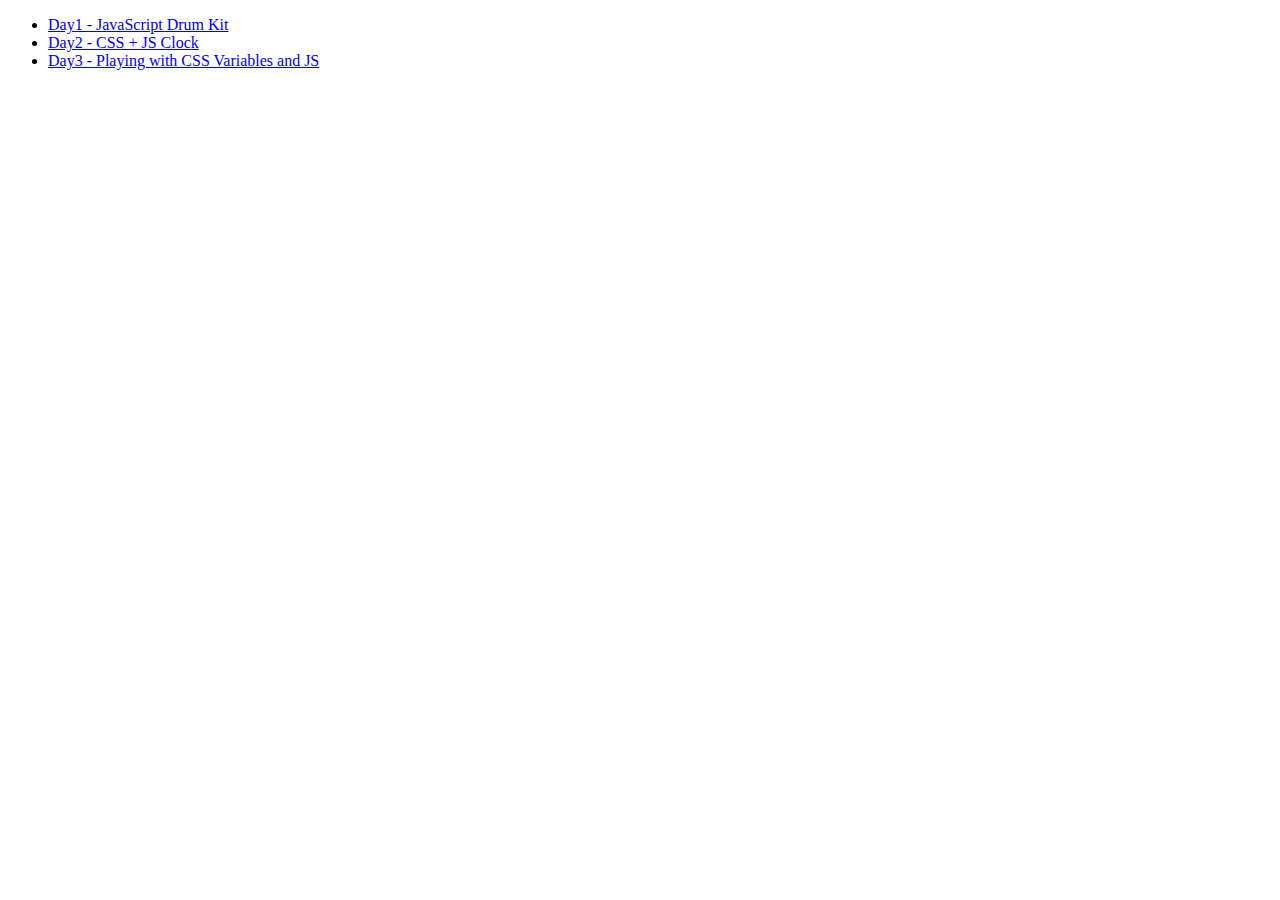
<file: index.html>
<!DOCTYPE html>
<html lang="en">
<head>
  <meta charset="UTF-8">
  <meta name="viewport" content="width=device-width, initial-scale=1.0">
  <meta http-equiv="X-UA-Compatible" content="ie=edge">
  <title>Document</title>
</head>
<body>
  <ul>
    <li><a href="/Day1.html">Day1 - JavaScript Drum Kit</a></li>
    <li><a href="/Day2.html">Day2 - CSS + JS Clock</a></li>
    <li><a href="/Day3.html">Day3 - Playing with CSS Variables and JS</a></li>
  </ul>
</body>
</html>
</file>
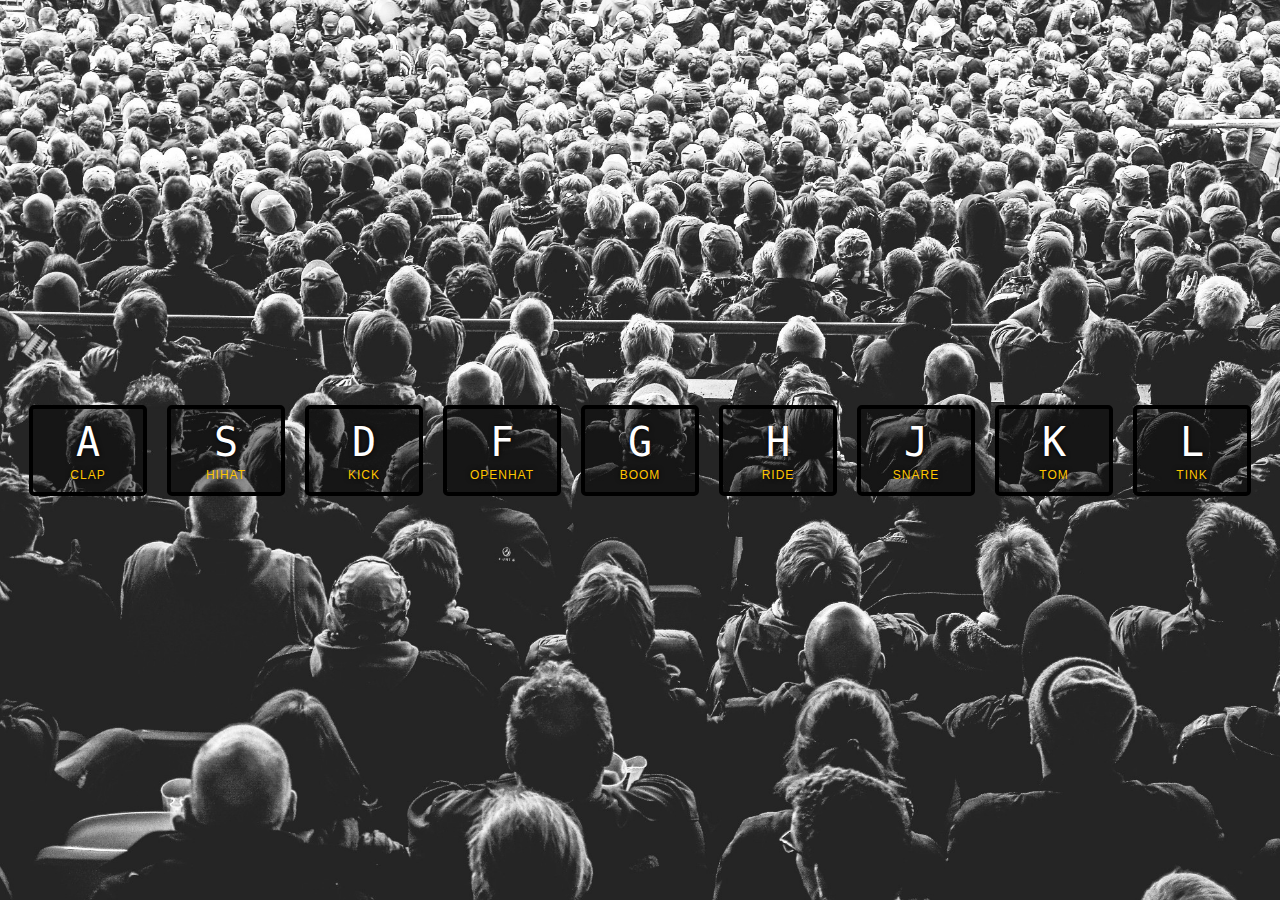
<file: Day1.html>
<!DOCTYPE html>
<html lang="en">
<head>
  <meta charset="UTF-8">
  <meta name="viewport" content="width=device-width, initial-scale=1.0">
  <meta http-equiv="X-UA-Compatible" content="ie=edge">
  <title>Day1 - JavaScript Drum Kit</title>
  <link rel="stylesheet" href="./css/day1.css">
</head>
<body>
  <div class="keys">
    <div data-key="65" class="key">
      <kbd>A</kbd>
      <span class="sound">clap</span>
    </div>
    <div data-key="83" class="key">
      <kbd>S</kbd>
      <span class="sound">hihat</span>
    </div>
    <div data-key="68" class="key">
      <kbd>D</kbd>
      <span class="sound">kick</span>
    </div>
    <div data-key="70" class="key">
      <kbd>F</kbd>
      <span class="sound">openhat</span>
    </div>
    <div data-key="71" class="key">
      <kbd>G</kbd>
      <span class="sound">boom</span>
    </div>
    <div data-key="72" class="key">
      <kbd>H</kbd>
      <span class="sound">ride</span>
    </div>
    <div data-key="74" class="key">
      <kbd>J</kbd>
      <span class="sound">snare</span>
    </div>
    <div data-key="75" class="key">
      <kbd>K</kbd>
      <span class="sound">tom</span>
    </div>
    <div data-key="76" class="key">
      <kbd>L</kbd>
      <span class="sound">tink</span>
    </div>
  </div>

  <audio data-key="65" src="./sounds/clap.wav"></audio>
  <audio data-key="83" src="./sounds/hihat.wav"></audio>
  <audio data-key="68" src="./sounds/kick.wav"></audio>
  <audio data-key="70" src="./sounds/openhat.wav"></audio>
  <audio data-key="71" src="./sounds/boom.wav"></audio>
  <audio data-key="72" src="./sounds/ride.wav"></audio>
  <audio data-key="74" src="./sounds/snare.wav"></audio>
  <audio data-key="75" src="./sounds/tom.wav"></audio>
  <audio data-key="76" src="./sounds/tink.wav"></audio>


  <script src="./js/day1.js"></script>
</body>
</html>
</file>
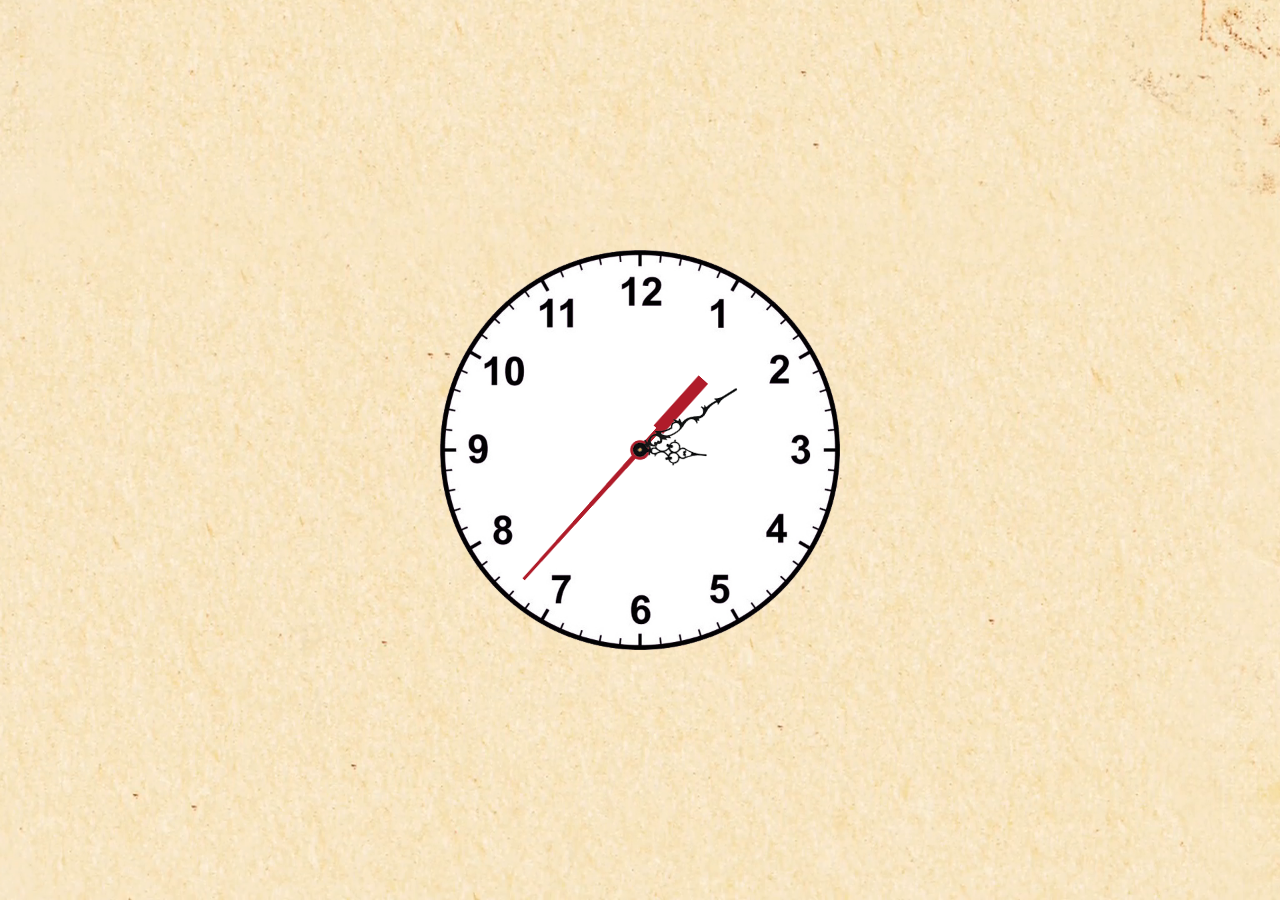
<file: Day2.html>
<!DOCTYPE html>
<html lang="en">
<head>
  <meta charset="UTF-8">
  <meta name="viewport" content="width=device-width, initial-scale=1.0">
  <meta http-equiv="X-UA-Compatible" content="ie=edge">
  <title>Day2 - CSS + JS Clock</title>
  <link rel="stylesheet" href="./css/day2.css">
</head>
<body>
  <div class="wrap">
    <div class="clock">
      <div class="hand second"></div>
      <div class="hand minute"></div>
      <div class="hand hour"></div>
    </div>
  </div>

  <script src="./js/day2.js"></script>
</body>
</html>
</file>
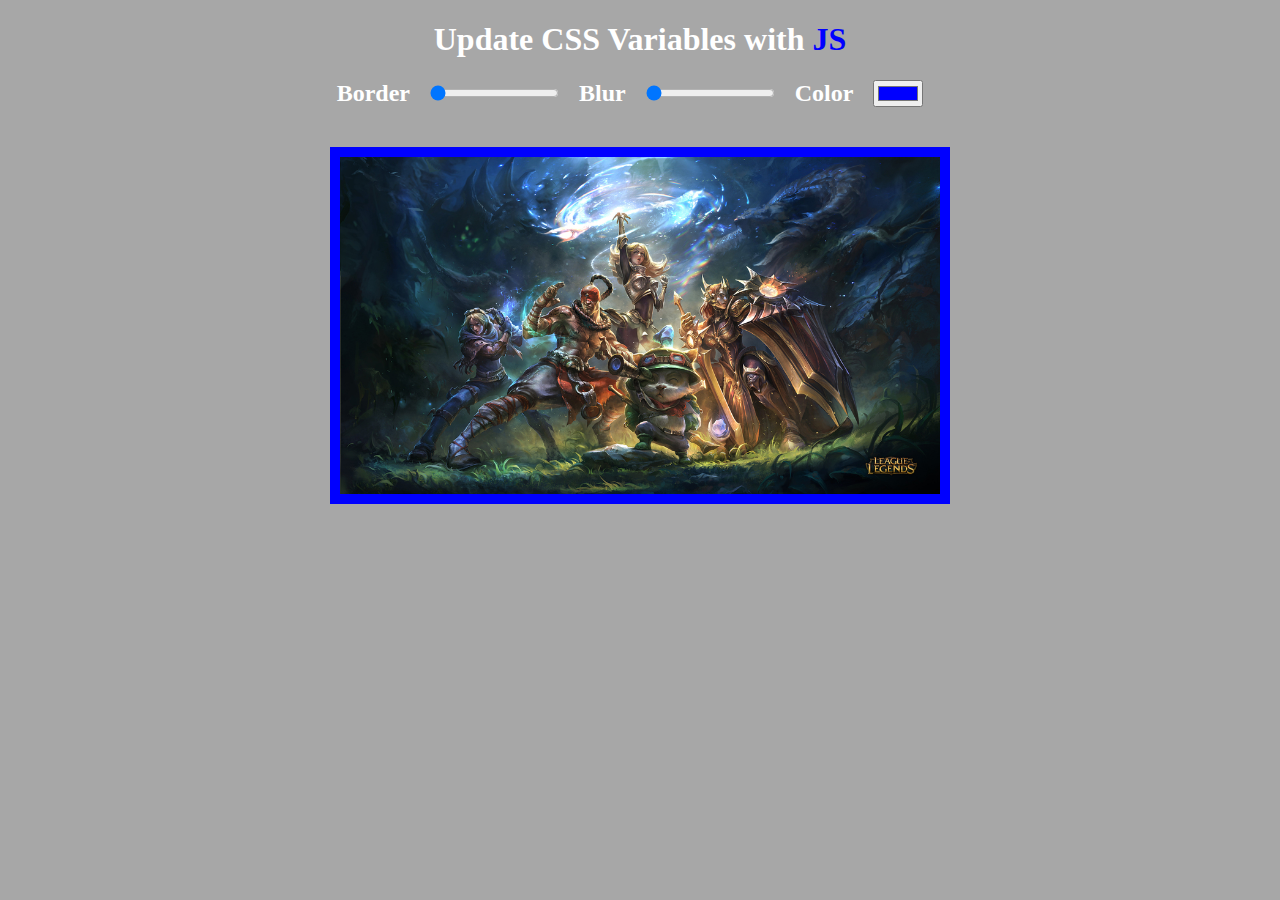
<file: Day3.html>
<!DOCTYPE html>
<html lang="en">

<head>
  <meta charset="UTF-8">
  <meta name="viewport" content="width=device-width, initial-scale=1.0">
  <meta http-equiv="X-UA-Compatible" content="ie=edge">
  <title>Day3 - Playing with CSS Variables and JS</title>
  <link rel="stylesheet" href="./css/day3.css">
</head>

<body>
  <div class="wrap">
    <div class="container">
      <h1>Update CSS Variables with <span>JS</span></h1>
      <div class="controls">
        <label for="changeBorder">Border</label>
        <input type="range" id="changeBorder" name="borderSize" value="10" min="10" max="100" data-sizing="px">
        <label for="changeBlur">Blur</label>
        <input type="range" id="changeBlur" name="blur" value="0" data-sizing="px">
        <label for="changeColor">Color</label>
        <input type="color" id="changeColor" name="color" value="#0000ff">
      </div>

      <div class="img-wrapper">
        <img class="example-img" src="./images/day3/example-img.jpg" alt="">
      </div>
    </div>
  </div>

  <script src="./js/day3.js"></script>
</body>
</html>
</file>
<file: css/day1.css>
html {
  font-size: 10px;
  background: url('../images/day1/background.jpg') bottom center;
  background-size: cover;
}

body,html {
  margin: 0;
  padding: 0;
  font-family: sans-serif;
}

.keys {
  display: flex;
  flex: 1;
  min-height: 100vh;
  align-items: center;
  justify-content: center;
}

.key {
  border: .4rem solid black;
  border-radius: .5rem;
  margin: 1rem;
  font-size: 1.5rem;
  padding: 1rem .5rem;
  transition: all .07s ease;
  width: 10rem;
  text-align: center;
  color: white;
  background: rgba(0,0,0,0.4);
  text-shadow: 0 0 .5rem black;
}

.playing {
  transform: scale(1.1);
  border-color: #ffc600;
  box-shadow: 0 0 1rem #ffc600;
}

kbd {
  display: block;
  font-size: 4rem;
}

.sound {
  font-size: 1.2rem;
  text-transform: uppercase;
  letter-spacing: .1rem;
  color: #ffc600;
}
</file>
<file: css/day2.css>
body,html {
  margin: 0;
  padding: 0;
  font-family: sans-serif;
}
.wrap{
  position: relative;
  width:100%;
  min-height: 100vh;
  background-image: url('../images/day2/background.png');
  background-repeat: no-repeat;
  background-position: center;
  background-size: cover;
}
.clock{
  position: absolute;
  top: 50%;
  left:50%;
  transform: translate(-50%,-50%);
  width: 400px;
  height: 400px;
  background-image: url('../images/day2/clock.png');
  background-repeat: no-repeat;
  background-position: center;
  background-size: cover;
}
.clock .hand{
  position: absolute;
  top:0;
  left:0;
  width: 100%;
  height: 100%;
  background-repeat: no-repeat;
  background-position: center;
  background-size: cover;
}
.clock .hand.second{
  background-image: url('../images/day2/second-hand.png');
  z-index: 0;
}
.clock .hand.minute{
  background-image: url('../images/day2/minute-hand.png');
  z-index: 1;
}
.clock .hand.hour{
  background-image: url('../images/day2/hour-hand.png');
  z-index: 2;
}
</file>
<file: css/day3.css>
:root{
  --borderSize:10px;
  --blur:0px;
  --color:blue;
}
body{
  margin: 0;
  padding: 0;
  background-color: #a7a7a7;
}
.wrap{
  width: 100%;
  text-align: center;
}
.container{
  max-width: 1000px;
  margin:0 auto;
}
h1{
  color:white;
}
h1 span{
  color: var(--color);
}
.controls{
  display: flex;
  align-items: center;
  justify-content: center;
  margin-bottom: 40px;
}
.controls label{
  color: white;
  font-size: 24px;
  font-weight: bold;
}
.controls input{
  margin: 0 20px;
}
.img-wrapper{
  max-width: 600px;
  margin:0 auto;
  border:var(--borderSize) solid var(--color);
}
.example-img{
  display: block;
  width: 100%;
  filter:blur(var(--blur));
}
</file>
